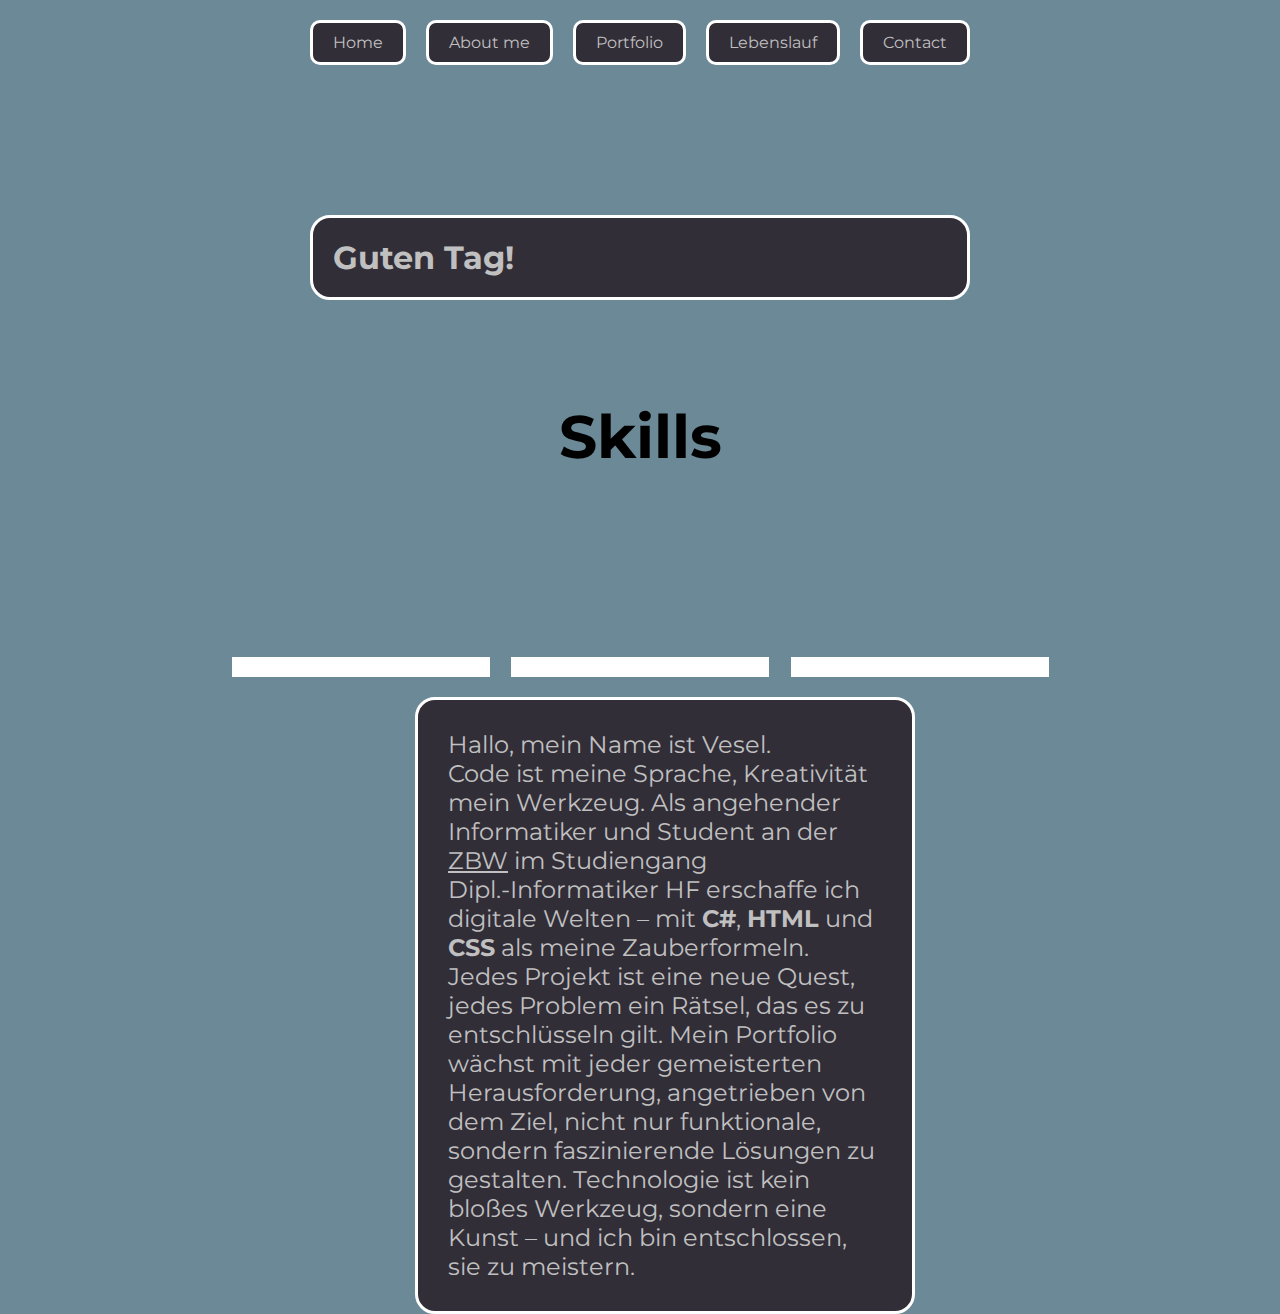
<file: index.html>
<!DOCTYPE html>
<html lang="de-CH">
<head>
    <meta charset="UTF-8">
    <meta name="viewport" content="width=device-width, initial-scale=1.0">
    <link rel="stylesheet" href="index.css">


    <title>Mein Portfolio</title>
</head>
<body>

    <header>
        <nav class="navbar">
            <a id="home" href="index.html">Home</a>
            <a id="About" href="about.html">About me</a>
            <a id="Portfolio" href="Portfolio.html">Portfolio</a>
            <a id="lebenslauf" href="Lebenslauf.html">Lebenslauf</a>
            <a id="content" href="Contact.html">Contact</a>
        </nav>
    </header>

    <div id="home-container">
        <div id="top-container">
            <div id="titel">    
                <h1 id="greeting"></h1>
                <div id="skillliste">
                    <h2 id="skillstitel">Skills</h2>
                    <ul id="skills">
                        <li class="progiconlist"><img id="htmlmargin" class="progicon" src="Bilder/html5-logo-31813.png" alt=""></li>
                        <li class="progiconlist"><img id="cssmargin" class="progicon" src="Bilder/CSS3_logo.svg.png" alt=""></li>
                        <li class="progiconlist"><img id="cmargin" class="progicon" src="Bilder/Logo_C_sharp.svg.png" alt=""></li>
                    </ul>
                </div>

                <div>
                    <div id="balken-container">
                        <div  id="htmlbalken">
                            <div id="htmlfüllung">

                            </div>
                        </div>
                        <div id="cssbalken">
                            <div id="cssfüllung">
                                
                            </div>
                        </div>
                        <div id="cbalken">
                            <div id="cfüllung">
                                
                            </div>
                        </div>
                    </div>
                </div>
                
            </div>  

            <div>
                <p id="kurzbeschreibung">
                    Hallo, mein Name ist Vesel.
                    <br>
                    Code ist meine Sprache, Kreativität mein Werkzeug. 
                    Als angehender Informatiker und Student an der <a id="zbw" href="https://www.zbw.ch/" target="_blank">ZBW</a> im Studiengang <br> Dipl.-Informatiker HF 
                    erschaffe ich digitale Welten – mit <strong>C#</strong>, <strong>HTML</strong> und <strong>CSS</strong> als meine Zauberformeln. Jedes Projekt ist eine neue Quest, 
                    jedes Problem ein Rätsel, das es zu entschlüsseln gilt. Mein Portfolio wächst mit jeder gemeisterten Herausforderung, 
                    angetrieben von dem Ziel, nicht nur funktionale, sondern faszinierende Lösungen zu gestalten. Technologie ist kein bloßes Werkzeug, 
                    sondern eine Kunst – und ich bin entschlossen, sie zu meistern.
                </p>
            </div>
        </div>
    </div>
    

    <script src="script.js" defer></script>
</body>
</html>
</file>
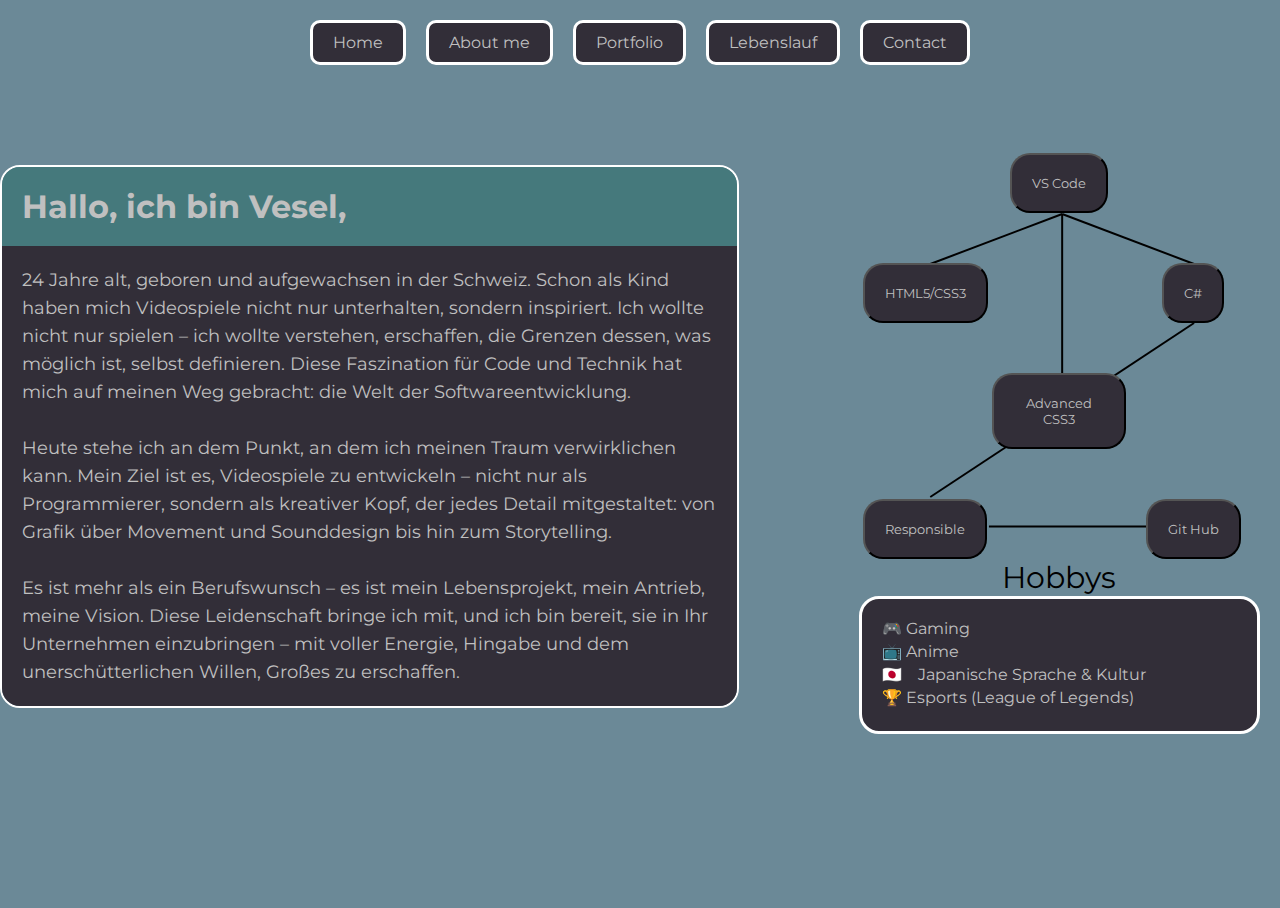
<file: about.html>
<!DOCTYPE html>
<html lang="de-CH">
<head>
    <meta charset="UTF-8">
    <meta name="viewport" content="width=device-width, initial-scale=1.0">
    <link rel="stylesheet" href="about.css">

    <title>Mein Portfolio</title>
</head>

<body>
    <header>
        <nav class="navbar">
            <a id="home" href="index.html">Home</a>
            <a id="About" href="about.html">About me</a>
            <a id="Portfolio" href="Portfolio.html">Portfolio</a>
            <a id="lebenslauf" href="Lebenslauf.html">Lebenslauf</a>
            <a id="content" href="Contact.html">Contact</a>

        </nav>
    </header>
    <div id="maincontainer">

        <div id="top-container">
            <div>
                <h1 id="abouth1">Hallo, ich bin Vesel,</h1>
            </div>

            <div>
                <p id="aboutme">
                    24 Jahre alt, geboren und aufgewachsen in der Schweiz. Schon als Kind haben mich Videospiele nicht nur unterhalten, sondern inspiriert. Ich wollte nicht nur spielen – ich wollte verstehen, erschaffen, die Grenzen dessen, was möglich ist, selbst definieren. Diese Faszination für Code und Technik hat mich auf meinen Weg gebracht: die Welt der Softwareentwicklung.
                    <br>
                    <br>
                    Heute stehe ich an dem Punkt, an dem ich meinen Traum verwirklichen kann. Mein Ziel ist es, Videospiele zu entwickeln – nicht nur als Programmierer, sondern als kreativer Kopf, der jedes Detail mitgestaltet: von Grafik über Movement und Sounddesign bis hin zum Storytelling. 
                    <br>
                    <br>
                    Es ist mehr als ein Berufswunsch – es ist mein Lebensprojekt, mein Antrieb, meine Vision.
                    Diese Leidenschaft bringe ich mit, und ich bin bereit, sie in Ihr Unternehmen einzubringen – mit voller Energie, Hingabe und dem unerschütterlichen Willen, Großes zu erschaffen.
                </p>
            </div>
        </div>

        <div id="bot-container">
            <div class="skilltree">
                <div id="item1" class="rot"><button class="skillbuttons">VS Code</button></div>
                <div id="item2" class="blau"><button class="skillbuttons">HTML5/CSS3</button></div>
                <div id="item3" class="rot"><button class="skillbuttons">C#</button></div>
                <div id="item4" class="blau"><button class="skillbuttons">Advanced CSS3</button></div>
                <div id="item5" class="rot"><button class="skillbuttons">Responsible</button></div>
                <div id="item6" class="rot"><button class="skillbuttons">Git Hub</button></div>
        
                <svg class="skilltree-lines" width="100%" height="100%">
                </svg>
            </div>

            <div id="hobby-container">
                <fieldset>
                    <legend>Hobbys</legend>
                    <ul id="hobby">
                        <li class="hobbys">🎮 Gaming</li>
                        <li class="hobbys">📺 Anime</li>
                        <li class="hobbys">🇯🇵 &nbsp;&nbsp; Japanische Sprache & Kultur</li>
                        <li class="hobbys">🏆 Esports (League of Legends)</li>
                    </ul>
                </fieldset>
            </div>
        </div>
    </div>

    <script src="script.js" defer></script>   
</body>
</html>
</file>
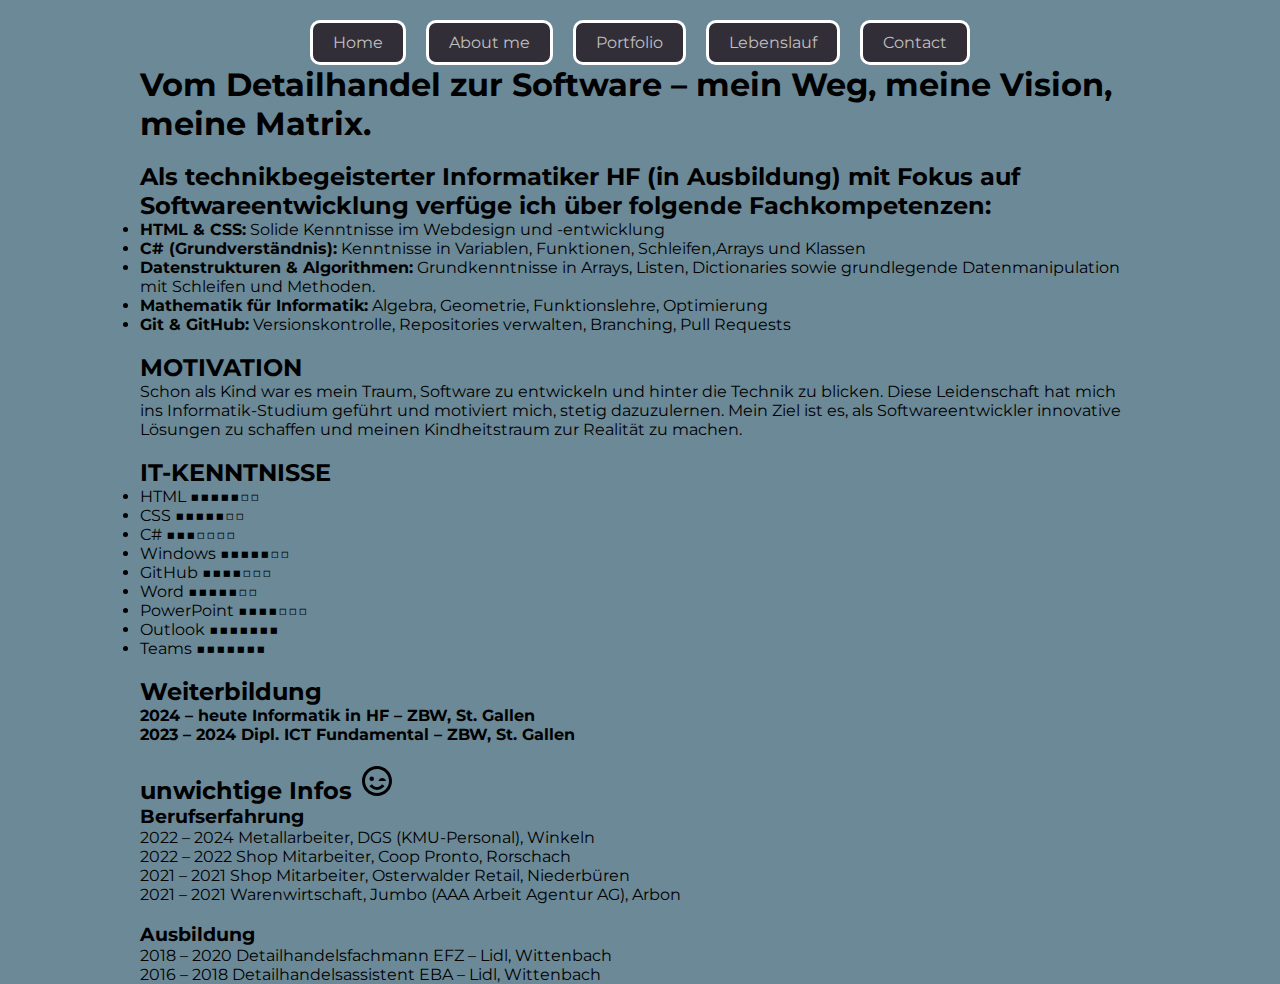
<file: Lebenslauf.html>
<!DOCTYPE html>
<html lang="de-CH">
<head>
    <meta charset="UTF-8">
    <meta name="viewport" content="width=device-width, initial-scale=1.0">
    <link rel="stylesheet" href="Lebenslauf.css">

    <title>Mein Portfolio</title>
</head>

<body>

    <header>
        <nav class="navbar">
            <a id="home" href="index.html">Home</a>
            <a id="About" href="about.html">About me</a>
            <a id="Portfolio" href="Portfolio.html">Portfolio</a>
            <a id="lebenslauf" href="Lebenslauf.html">Lebenslauf</a>
            <a id="content" href="Contact.html">Contact</a>
        </nav>
    </header>
    <div id="MainContainer">
        <div id="width">   
            <div id="slogan">
                <h1>
                    Vom Detailhandel zur Software – mein Weg, meine
                    Vision, meine Matrix.
                </h1>
            </div>
            <br>
            <div id="Fachkompetenzen">
                <h2>
                    Als technikbegeisterter Informatiker HF (in Ausbildung) mit Fokus auf
                    Softwareentwicklung verfüge ich über folgende Fachkompetenzen:
                </h2>    
                <table id="skills1">
                    <ul>
                        <li><b>HTML & CSS:</b> Solide Kenntnisse im Webdesign und -entwicklung</li>
                        <li><b>C# (Grundverständnis):</b> Kenntnisse in Variablen, Funktionen, Schleifen,Arrays und Klassen</li>
                        <li><b>Datenstrukturen & Algorithmen:</b> Grundkenntnisse in Arrays, Listen, Dictionaries sowie grundlegende Datenmanipulation mit Schleifen und Methoden.</li>
                        <li><b>Mathematik für Informatik:</b> Algebra, Geometrie, Funktionslehre, Optimierung</li>
                        <li><b>Git & GitHub:</b> Versionskontrolle, Repositories verwalten, Branching, Pull Requests</li>
                    </ul>
                </table>    
            </div>
            <br>
            <div id="MOTIVATION">
                <h2>MOTIVATION</h2>
                <p>
                    Schon als Kind war es mein
                    Traum, Software zu entwickeln
                    und hinter die Technik zu
                    blicken. Diese Leidenschaft hat
                    mich ins Informatik-Studium
                    geführt und motiviert mich,
                    stetig dazuzulernen. Mein Ziel ist
                    es, als Softwareentwickler
                    innovative Lösungen zu schaffen
                    und meinen Kindheitstraum zur
                    Realität zu machen.
                </p>
            </div>
            <br>
            <div id="IT-KENNTNISSE">
                <h2>IT-KENNTNISSE</h2>
                <table>
                    <ul id="skills2">
                        <li>HTML ■■■■■□□</li>
                        <li>CSS ■■■■■□□</li>
                        <li>C# ■■■□□□□</li>
                        <li>Windows ■■■■■□□</li>
                        <li>GitHub ■■■■□□□</li>
                        <li>Word ■■■■■□□</li>
                        <li>PowerPoint ■■■■□□□</li>
                        <li>Outlook ■■■■■■■</li>
                        <li>Teams ■■■■■■■</li>
                    </ul>
                </table>
            </div>
            <br>
            <div id="Weiterbildung">    
                <h2>Weiterbildung</h2>
                <p><b>2024 – heute Informatik in HF – ZBW, St. Gallen</b></p>
                <p><b>2023 – 2024 Dipl. ICT Fundamental – ZBW, St. Gallen</b></p>
            </div>
            <br>

            <div id="unwichtige">
                <h2>unwichtige Infos <img src="[data-uri]"/></h2>  
                <div id="Berufserfahrung">
                    <h3>Berufserfahrung</h3>
                    <p>2022 – 2024 Metallarbeiter, DGS (KMU-Personal), Winkeln</p>
                    <p>2022 – 2022 Shop Mitarbeiter, Coop Pronto, Rorschach</p>
                    <p>2021 – 2021 Shop Mitarbeiter, Osterwalder Retail, Niederbüren</p>
                    <p>2021 – 2021 Warenwirtschaft, Jumbo (AAA Arbeit Agentur AG), Arbon</p>
                </div>
                <br>
                <div id="Ausbildung">
                    <h3>Ausbildung</h3>
                    <p>2018 – 2020 Detailhandelsfachmann EFZ – Lidl, Wittenbach</p>
                    <p>2016 – 2018 Detailhandelsassistent EBA – Lidl, Wittenbach</p>
                </div>
            </div>
        </div>
    </div>
</body>
</html>
</file>
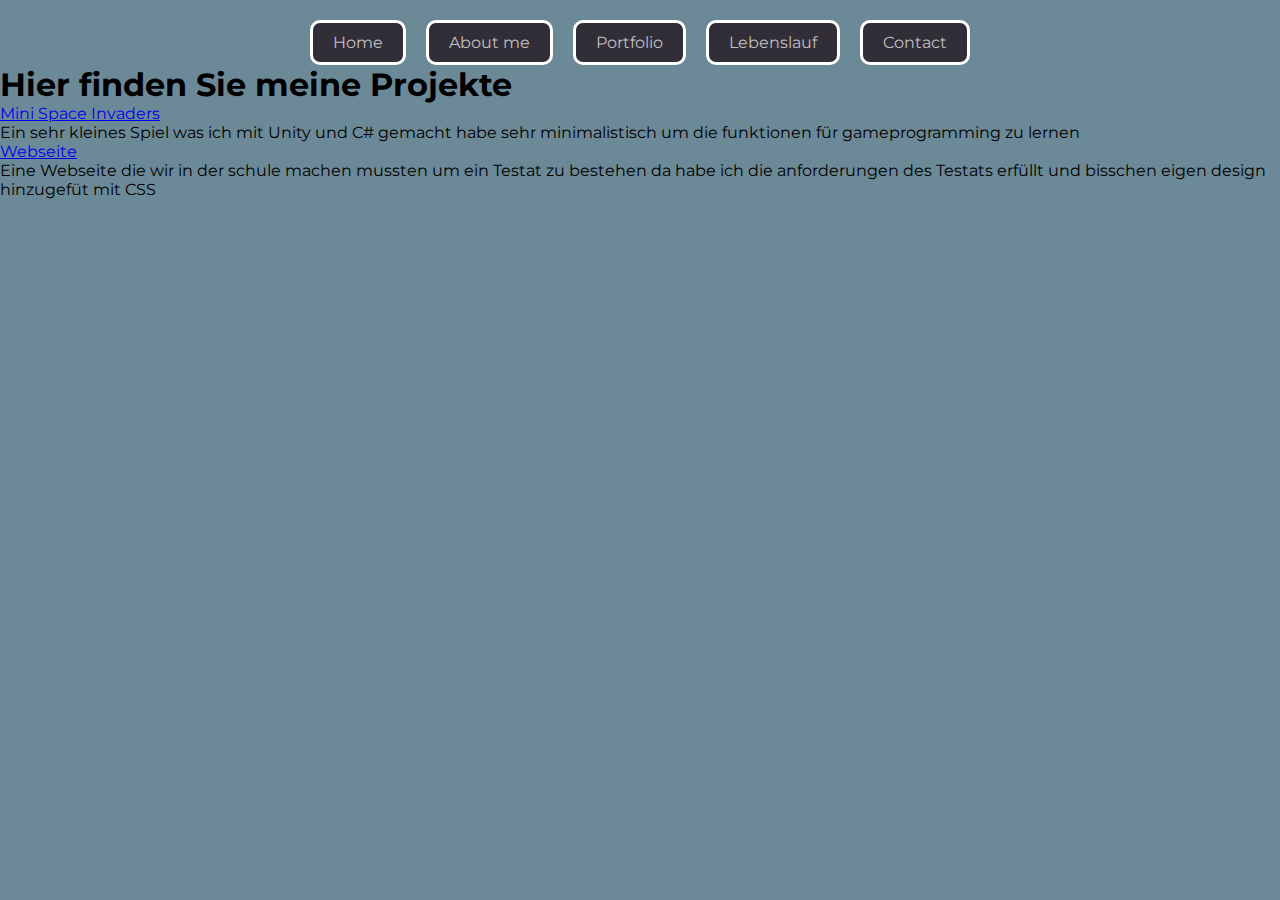
<file: Portfolio.html>
<!DOCTYPE html>
<html lang="de-CH">
<head>
    <meta charset="UTF-8">
    <meta name="viewport" content="width=device-width, initial-scale=1.0">
    <link rel="stylesheet" href="Portfolio.css">

    <title>Mein Portfolio</title>
</head>

<body>
    <header>
        <nav class="navbar">
            <a id="home" href="index.html">Home</a>
            <a id="About" href="about.html">About me</a>
            <a id="Portfolio" href="Portfolio.html">Portfolio</a>
            <a id="lebenslauf" href="Lebenslauf.html">Lebenslauf</a>
            <a id="content" href="Contact.html">Contact</a>
        </nav>
        <div>

            <div>
                <h1>Hier finden Sie meine Projekte</h1>
            </div>
            
            <div>
                <a href="https://tinyurl.com/2y8avxqg" download="">Mini Space Invaders</a>
                <p>
                    Ein sehr kleines Spiel was ich mit Unity und C# gemacht habe sehr minimalistisch 
                    um die funktionen für gameprogramming zu lernen
                </p>
            </div>

            <div>
                <a href="https://fncvitrox.github.io/Meine-Webseite/" target="_blank">Webseite</a>
                <p>
                    Eine Webseite die wir in der schule machen mussten um ein Testat zu 
                    bestehen da habe ich die anforderungen des Testats erfüllt und bisschen eigen 
                    design hinzugefüt mit CSS
                </p>
            </div>

        </div>
    </header>
    <script src="script.js" defer></script>
</body>
</html>
</file>
<file: index.css>
@import url('https://fonts.googleapis.com/css2?family=Inter:ital,opsz,wght@0,14..32,100..900;1,14..32,100..900&family=Montserrat:ital,wght@0,100..900;1,100..900&family=Nunito:ital,wght@0,200..1000;1,200..1000&family=Roboto:ital,wght@0,100..900;1,100..900&display=swap');

*{
    margin: 0px;
    padding: 0px;
    box-sizing: border-box;
    font-family: ital, Montserrat, Nunito, sans-serif;
}

body{
    background-color: #6b8997;
}

/*----------Navigationsbar----------*/
.navbar {
    display: flex;
    justify-content: center;
    text-transform: none;
}

#home,#About,#Services,#Portfolio,#content,#lebenslauf{
    margin: 20px 10px 0px 10px;
    background-color: rgb(50, 46, 56);
    padding: 10px 20px;
    text-decoration: none;
    color: #C0C0C0 ;
    border: solid;
    border-color: white;
    border-radius: 10px;
    transition: 0.5s ease-in-out;

}

#home:hover,#About:hover,#Services:hover,#Portfolio:hover,#content:hover,#lebenslauf:hover{
    background-color: rgb(69, 181, 201);
    color: black;
    transform: scale(1.25);
    transition: 0.5s;

}

/*----------Verlinkung zur ZBW----------*/
#zbw{
    text-decoration: underline;
    color: #C0C0C0;
}

#zbw:hover{
    color: black;
    transition: 0.5s;
}

#home-container {
    margin-top: 150px;
    display: flex;
    flex-direction: column;
    gap: 30px;
}

#top-container {
    display: flex;
    flex-direction: row;
    justify-content: center;
    flex-wrap: wrap;
    gap: 20px;
}

h1 {
    background-color: rgb(50, 46, 56);
    color: #C0C0C0;
    padding: 20px;
    border: solid white;
    border-radius: 20px;
    width: 660px;
    margin-left: 100px;
}

#kurzbeschreibung {
    background-color: rgb(50, 46, 56);
    color: #C0C0C0;
    max-width: 500px;
    padding: 30px;
    margin-left: 50px;
    border: solid white;
    border-radius: 20px;
    font-size: x-large;
}

#skills{
    margin: 40px;
    color: white;
    text-decoration: none;
    list-style: none;
    display: flex;
    justify-content: center;

}

.progiconlist{
    display: inline-block;
    margin: 0px 60px 0px 60px;

}

.progicon{
    width: 100px;
    height: 100px;

}

#htmlmargin{
    margin-right: 60px;
}
#cmargin{
    margin-left: 60px;
}

.progiconlist{
    opacity: 0;
    animation: fadeIn 2s ease-in-out forwards;

}

@keyframes fadeIn{
    from{opacity: 0;}
    to{opacity: 1;}
}

#skillstitel{
    display: flex;
    justify-content: center;
    margin: 100px 0 0 0;
    color: black;
    font-size: 60px;

}

#balken-container{
    display: flex;
    flex-direction: row;
    justify-content: space-evenly;
}

#htmlbalken, #cssbalken, #cbalken{
    width: 30%;
    height: 20px;
    background-color: white;
}

#htmlfüllung, #cssfüllung{
    width: 0%;
    height: 100%;
    background-color: green;
    animation: fill 2s ease-in-out forwards;
}

@keyframes fill{
    from{width: 0%;}
    to{width: 40%;}
}

#cfüllung{
    width: 0%;
    height: 100%;
    background-color: green;
    animation: fill2 2s ease-in-out forwards;
}

@keyframes fill2{
    from{width: 0%;}
    to{width: 20%;}
}
</file>
<file: about.css>
@import url('https://fonts.googleapis.com/css2?family=Inter:ital,opsz,wght@0,14..32,100..900;1,14..32,100..900&family=Montserrat:ital,wght@0,100..900;1,100..900&family=Nunito:ital,wght@0,200..1000;1,200..1000&family=Roboto:ital,wght@0,100..900;1,100..900&display=swap');
*{
    margin: 0px;
    padding: 0px;
    box-sizing: border-box;
    font-family: ital, Montserrat, Nunito, sans-serif;
    color: #C0C0C0;
}
body{
    background-color: #6b8997;
}
/*----------Navigationsbar----------*/
.navbar {
    display: flex;
    justify-content: center;
    text-transform: none;
}
#home,#About,#Services,#Portfolio,#content,#lebenslauf{
    margin: 20px 10px 0px 10px;
    background-color: rgb(50, 46, 56);
    padding: 10px 20px;
    text-decoration: none;
    color: #C0C0C0 ;
    border: solid;
    border-color: white;
    border-radius: 10px;
    transition: 0.5s ease-in-out;
    
}
#home:hover,#About:hover,#Services:hover,#Portfolio:hover,#content:hover,#lebenslauf:hover{
    background-color: rgb(69, 181, 201);
    color: black;
    transform: scale(1.25);
    transition: 0.5s;
}
/*----------Standard css Oben----------*/

#maincontainer{
    display: flex;
    flex-direction: row;
    justify-content: center;
    align-items: center;
    
}

#top-container{
    display: flex;
    flex-direction: column;
    border: 2px solid white; 
    border-radius: 20px;
    overflow: hidden;
    justify-content: center;
    width: 800px;
    margin: 100px 100px 200px 0px;

}

#bot-container{
    display: flex;
    flex-direction: column;
    justify-content: space-evenly;
    margin: -36px 20px 50px 20px;
    border-radius: 20px;

}

h1{
    background-color: rgb(69, 121, 124);
    padding: 20px;

}

#aboutme{
    background-color: rgb(50, 46, 56);
    padding: 20px;
    line-height: 28px;
    font-size: large;

}

#skillsliste{
    background-color: rgb(50, 46, 56);
    border: solid;
    border-color: white;
    list-style: none;
    width: 400px;
    padding: 20px;
    border-radius: 20px;
    margin-bottom: 60px;

}

#hobby{
    background-color: rgb(50, 46, 56);
    border: solid;
    border-color: white;
    list-style: none;
    padding: 20px;
    border-radius: 20px;

}

.hobbys{
    padding-bottom: 4px;

}

fieldset{
    border: none;

}

legend{
    display: table-caption;
    text-align: center;
    font-size: 30px;
    color: rgb(0, 0, 0);

}

/*SkillTREE*/
.skillbuttons{
    background-color: rgb(50, 46, 56);
    border-radius: 20px;
    padding: 20px;
}



.skilltree{
    display: grid;
    justify-items: center;
    grid-template-columns: repeat(3, 1fr);
    gap: 50px 0px;

}

.skilltree-lines {
    position: absolute;
    top: 0;
    left: 0;
    pointer-events: none;
    z-index: -1;
}

#item1{
    grid-column: 2 / 3;
    grid-row: 1;
}

#item2{
    grid-column: 1/1;
    grid-row: 2;
}

#item3{
    grid-column: 3/3;
    grid-row: 2;
}

#item4{
    grid-column: 2/2;
    grid-row: 3;
}

#item5{
    grid-column: 1/1;
    grid-row: 4;
}

#item6{
    grid-column: 3/3;
    grid-row: 4;
}
</file>
<file: Lebenslauf.css>
@import url('https://fonts.googleapis.com/css2?family=Inter:ital,opsz,wght@0,14..32,100..900;1,14..32,100..900&family=Montserrat:ital,wght@0,100..900;1,100..900&family=Nunito:ital,wght@0,200..1000;1,200..1000&family=Roboto:ital,wght@0,100..900;1,100..900&display=swap');

*{
    margin: 0px;
    padding: 0px;
    box-sizing: border-box;
    font-family: ital, Montserrat, Nunito, sans-serif;
}

body{
    background-color: #6b8997;}

/*----------Navigationsbar----------*/
.navbar {
    display: flex;
    justify-content: center;
    text-transform: none;
}

#home,#About,#Services,#Portfolio,#content,#lebenslauf{
    margin: 20px 10px 0px 10px;
    background-color: rgb(50, 46, 56);
    padding: 10px 20px;
    text-decoration: none;
    color: #C0C0C0 ;
    border: solid;
    border-color: white;
    border-radius: 10px;
    transition: 0.5s ease-in-out;
}

#home:hover,#About:hover,#Services:hover,#Portfolio:hover,#content:hover,#lebenslauf:hover{
    background-color: rgb(69, 181, 201);
    color: black;
    transform: scale(1.25);
    transition: 0.5s;
}
/*----------Standard css Oben----------*/

#MainContainer{
    display: flex;
    justify-content: center;
    align-items: center;
    flex-direction: column;

}


#width{
    max-width: 1000px;
}
</file>
<file: Portfolio.css>
@import url('https://fonts.googleapis.com/css2?family=Inter:ital,opsz,wght@0,14..32,100..900;1,14..32,100..900&family=Montserrat:ital,wght@0,100..900;1,100..900&family=Nunito:ital,wght@0,200..1000;1,200..1000&family=Roboto:ital,wght@0,100..900;1,100..900&display=swap');

*{
    margin: 0px;
    padding: 0px;
    box-sizing: border-box;
    font-family: ital, Montserrat, Nunito, sans-serif;
}

body{
    background-color: #6b8997;}

/*----------Navigationsbar----------*/
.navbar {
    display: flex;
    justify-content: center;
    text-transform: none;
}

#home,#About,#Services,#Portfolio,#content,#lebenslauf{
    margin: 20px 10px 0px 10px;
    background-color: rgb(50, 46, 56);
    padding: 10px 20px;
    text-decoration: none;
    color: #C0C0C0 ;
    border: solid;
    border-color: white;
    border-radius: 10px;
    transition: 0.5s ease-in-out;

}

#home:hover,#About:hover,#Services:hover,#Portfolio:hover,#content:hover,#lebenslauf:hover{
    background-color: rgb(69, 181, 201);
    color: black;
    transform: scale(1.25);

}
</file>
